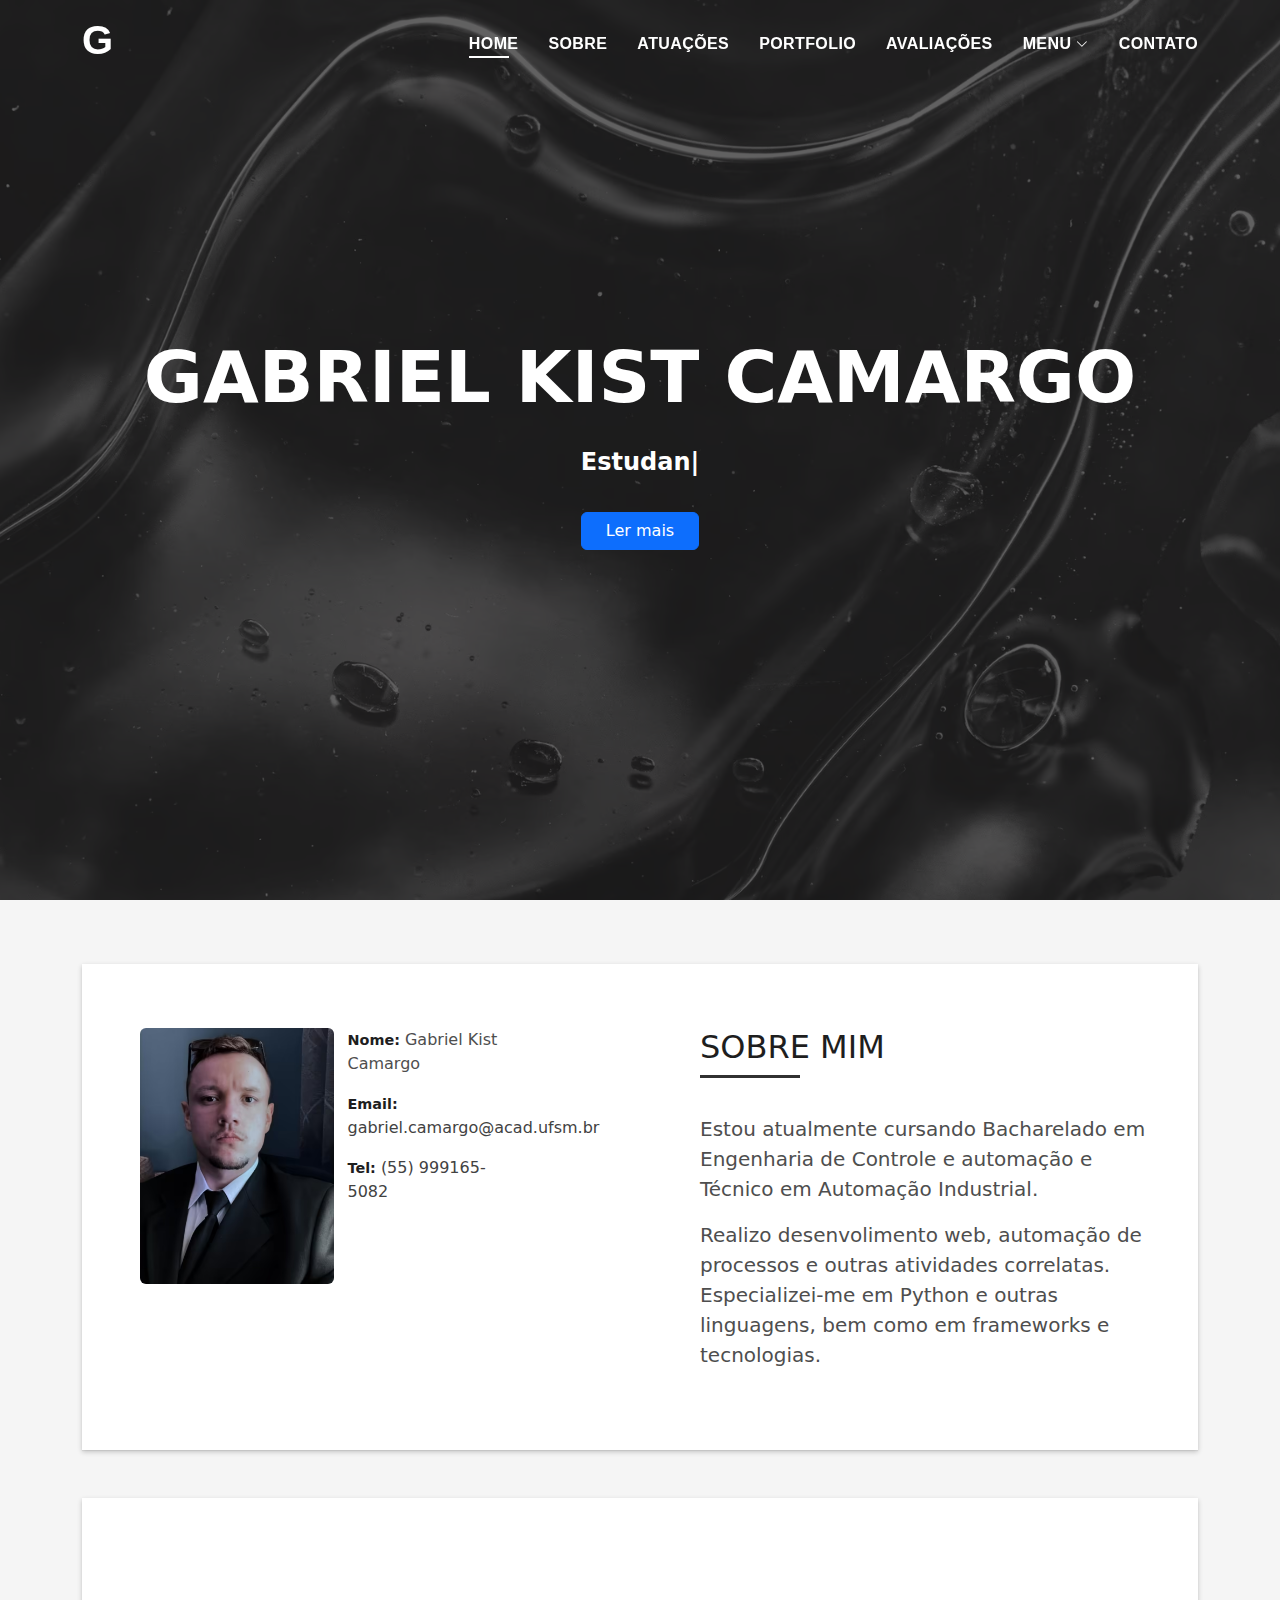
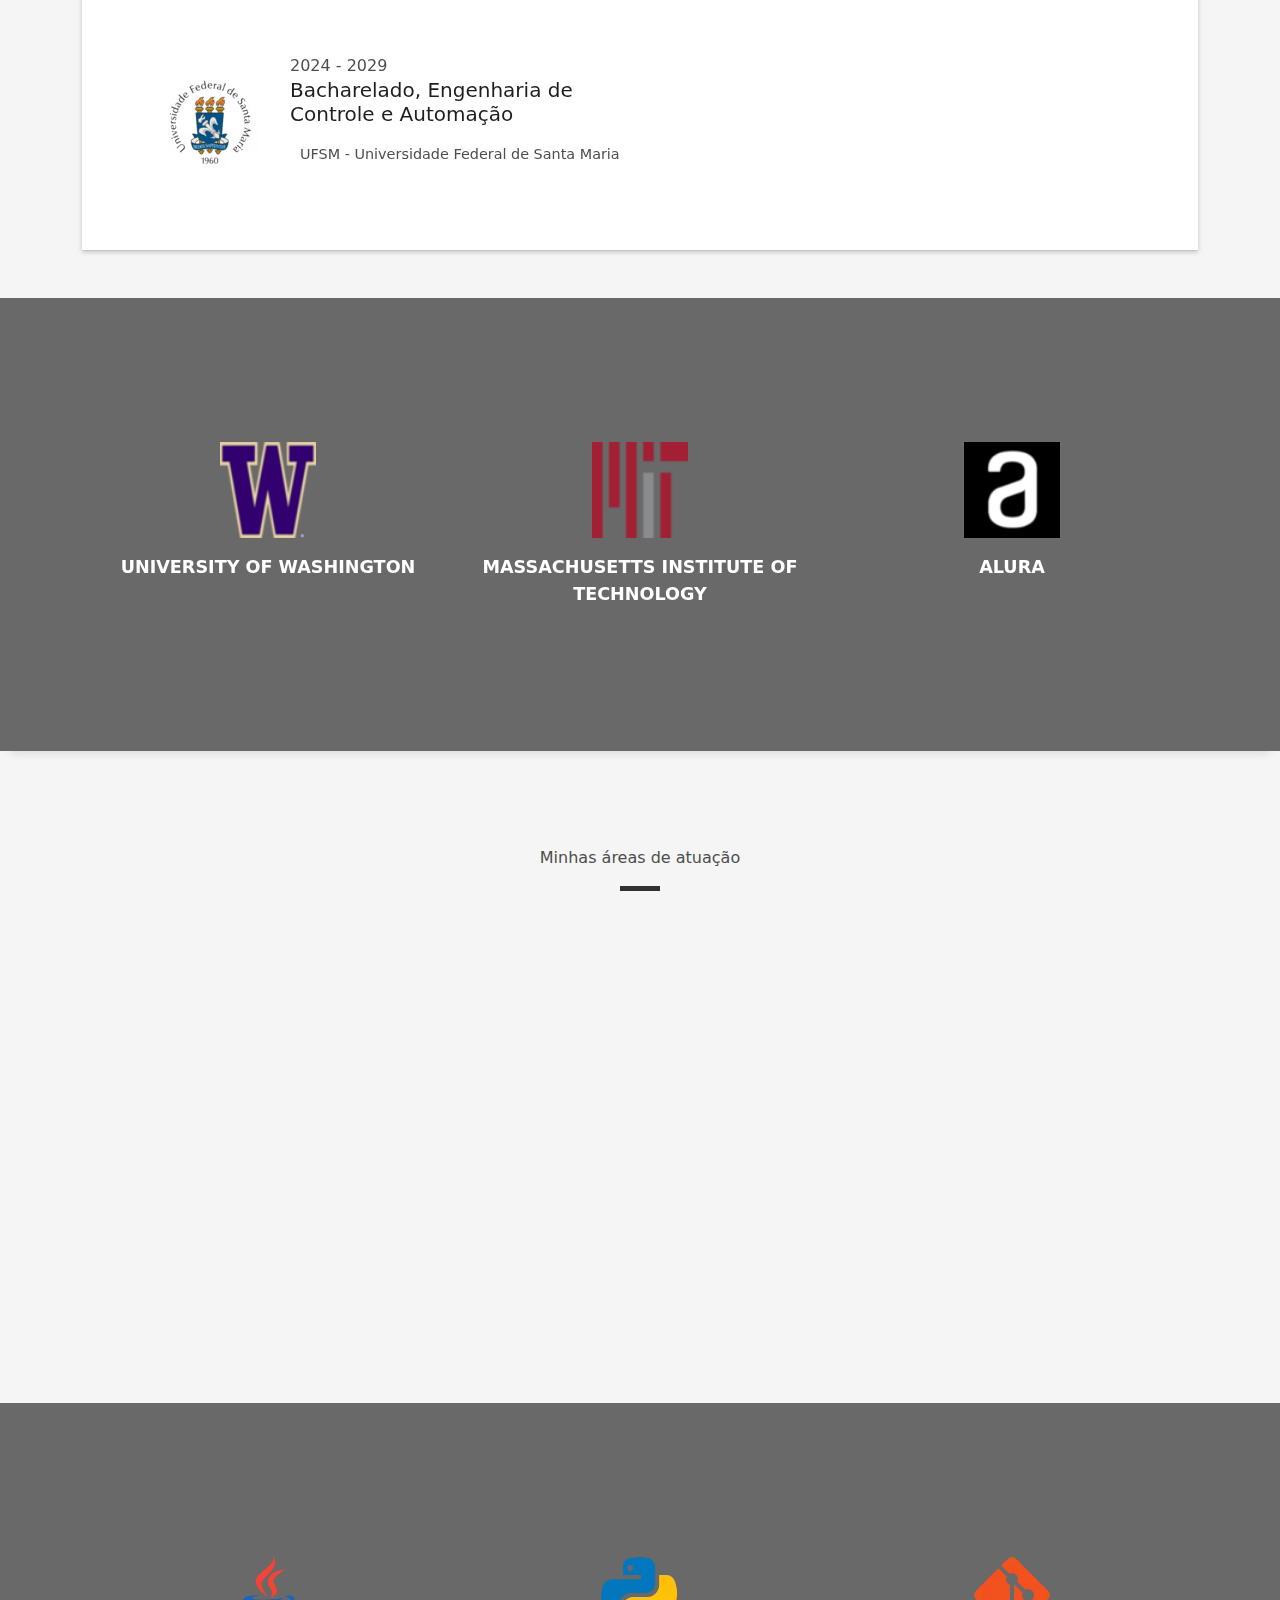
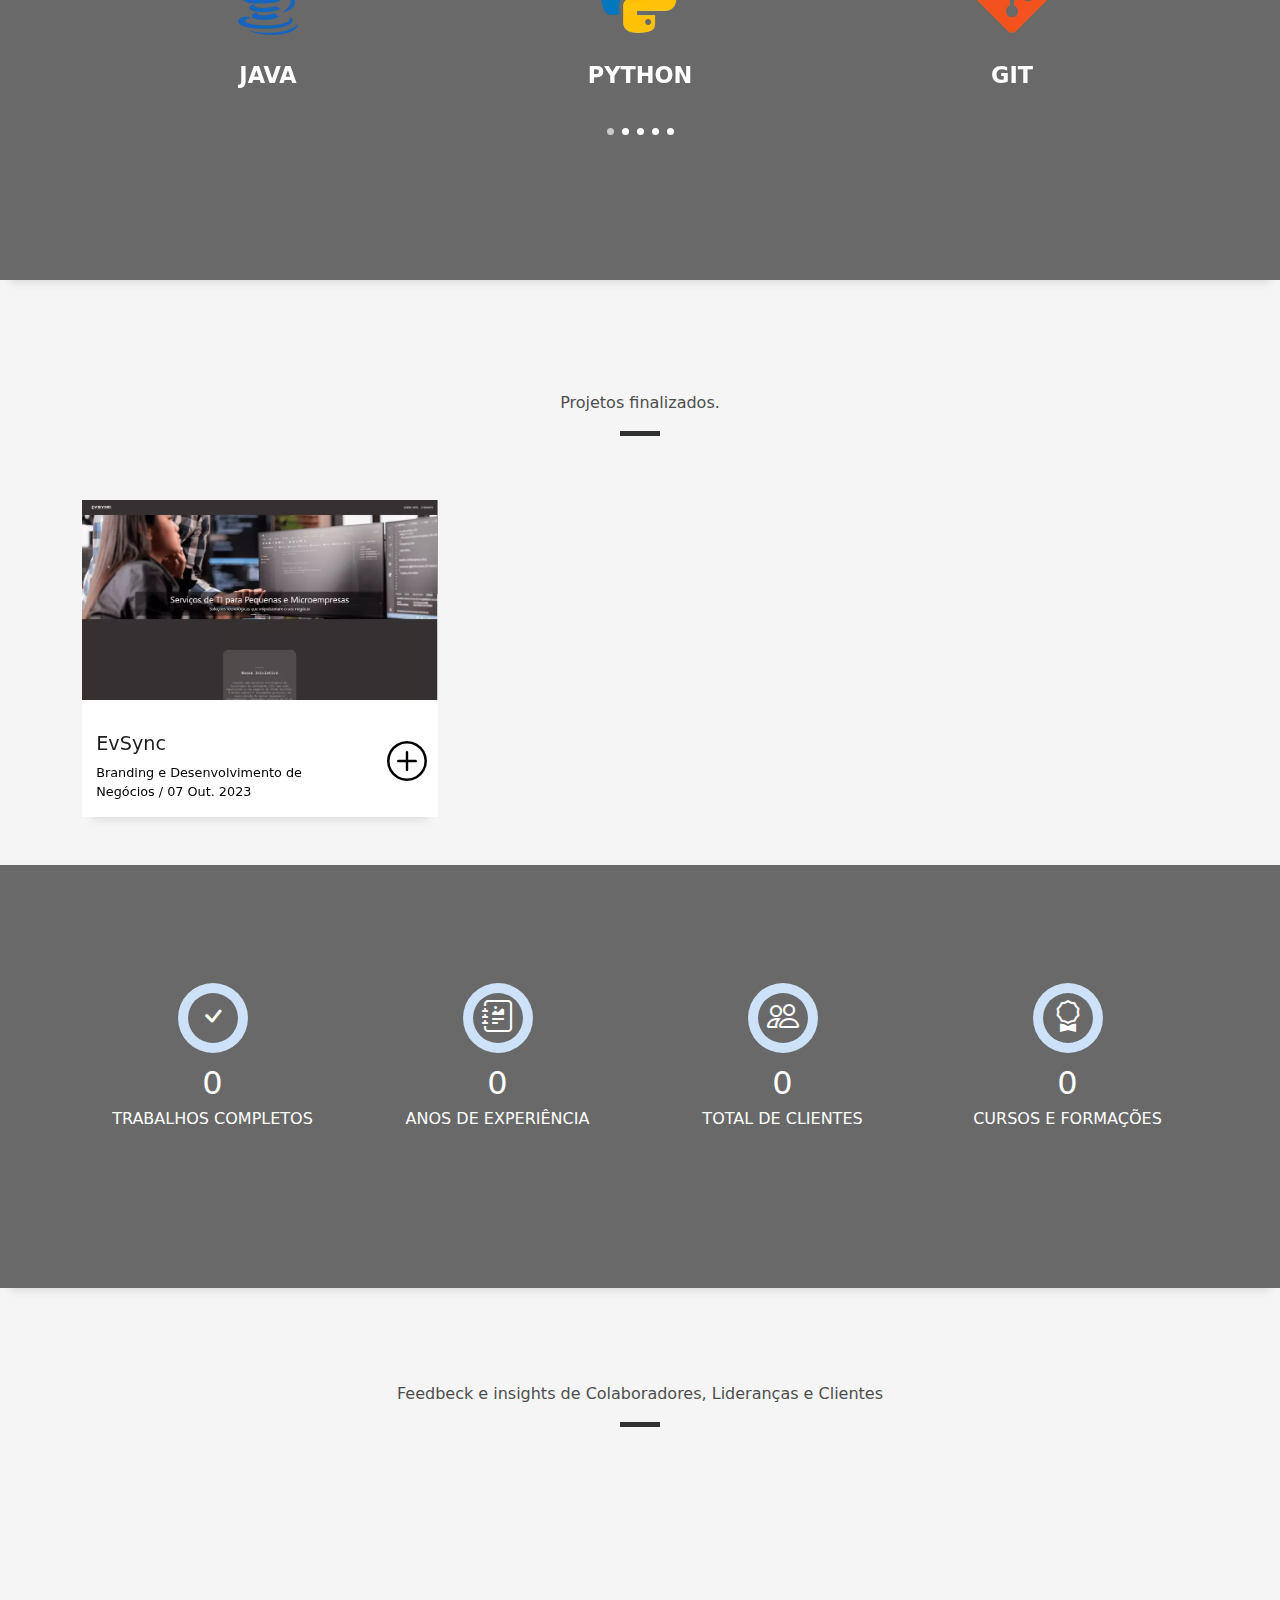
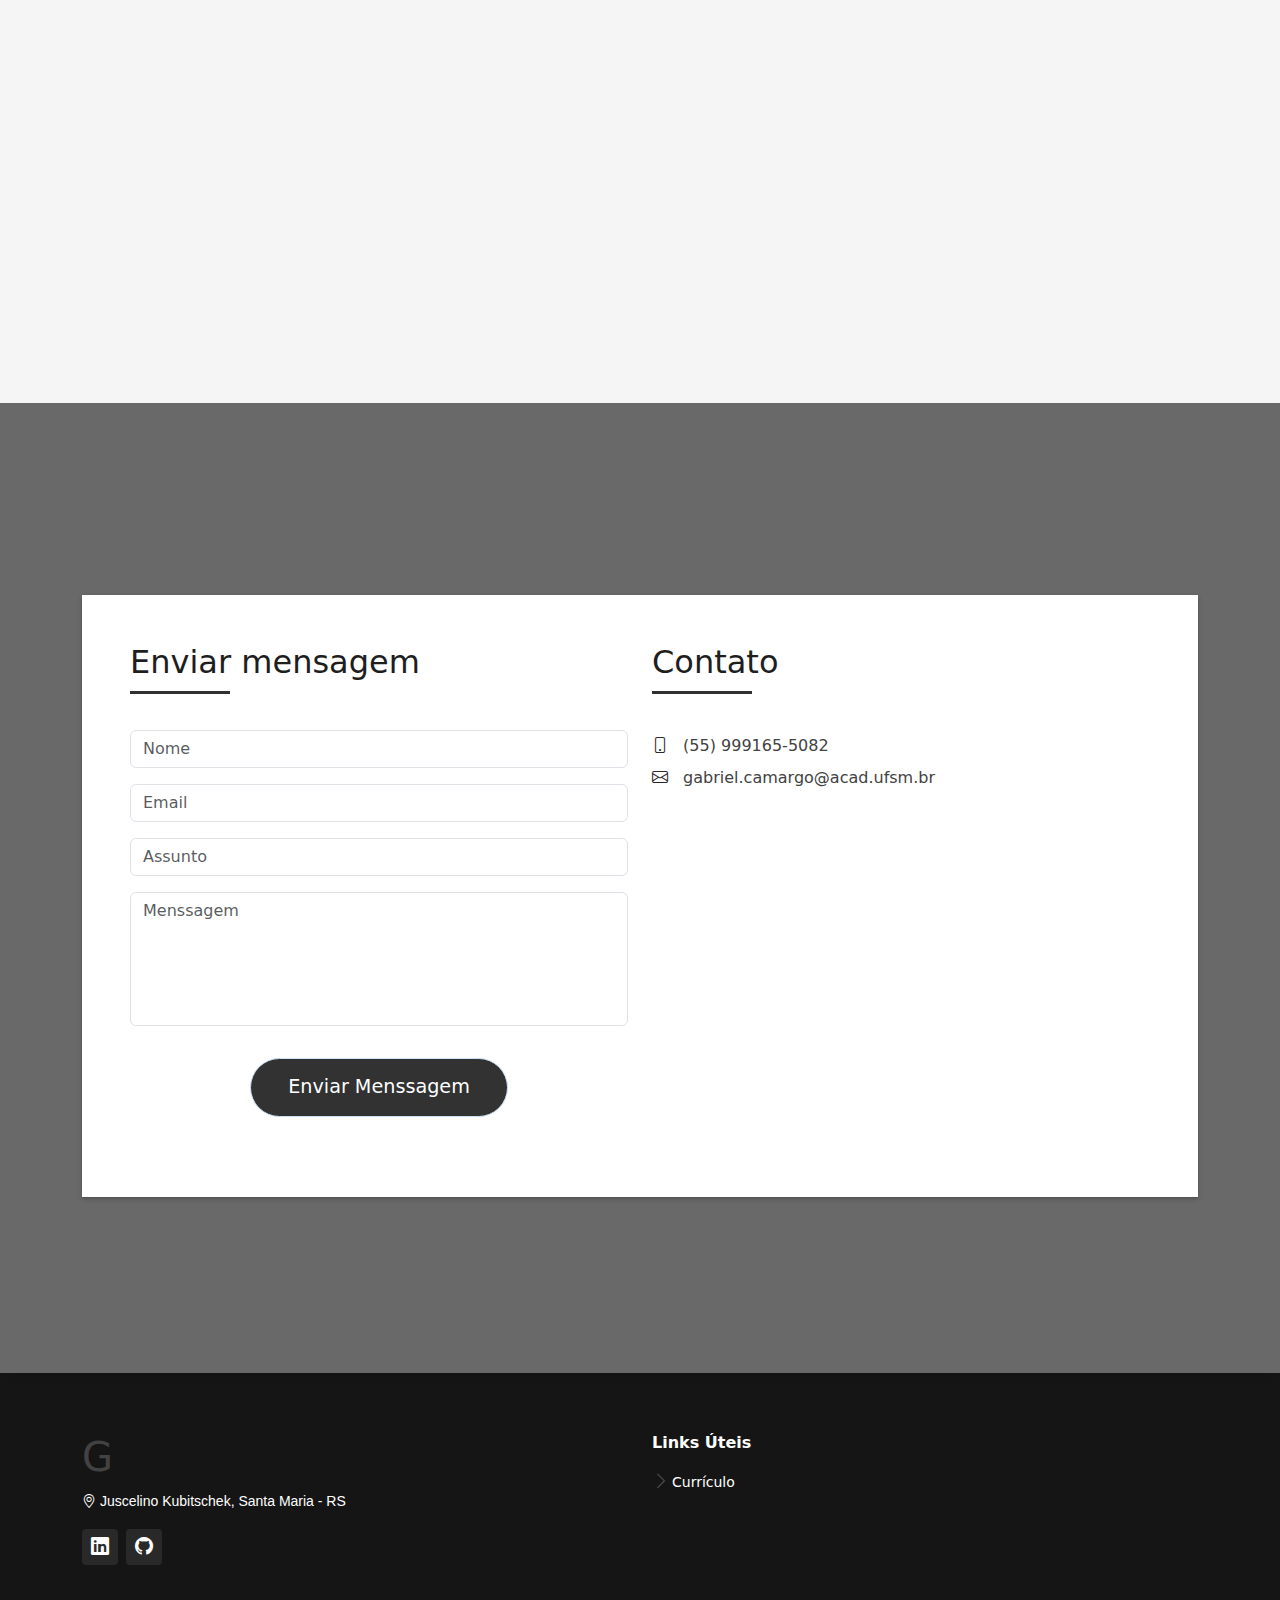
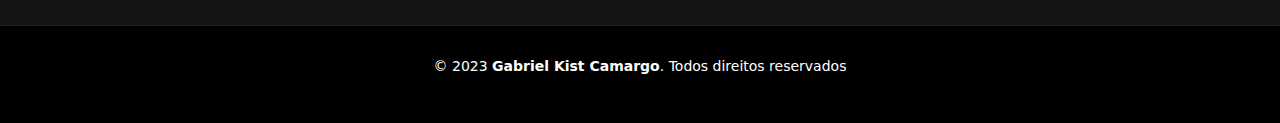
<file: index.html>
<!DOCTYPE html>
<html lang="pt-br">
  <head>
    <meta charset="utf-8" />
    <meta content="width=device-width, initial-scale=1.0" name="viewport" />
    <title>Gabriel Kist Camargo | Site profissional</title>
    <meta
      name="keywords"
      content="Tecnologia da Informação, Desenvolvimento Web, Engenharia, Experiência em TI"
    />

    <meta
      name="description"
      content="Site profissional de Gabriel Kist Camargo com habilidades de TI e descubra mais sobre mim, com experiência em diversas áreas da tecnologia da informação."
    />
    <!-- Favicons -->
    <link href="assets/img/AnyConv.com__favicon.webp" rel="icon" />
    <!-- Vendor CSS Files -->
    <link
      href="assets/vendor/bootstrap/css/bootstrap.min.css"
      rel="stylesheet"
    />
    <link href="https://unpkg.com/aos@2.3.1/dist/aos.css" rel="stylesheet" />
    <link
      href="assets/vendor/bootstrap-icons/bootstrap-icons.css"
      rel="stylesheet"
    />
    <link
      href="assets/vendor/glightbox/css/glightbox.min.css"
      rel="stylesheet"
    />
    <link href="assets/vendor/swiper/swiper-bundle.min.css" rel="stylesheet" />
    <!-- Template Main CSS File -->
    <link href="assets/css/main.css" rel="stylesheet" />
  </head>
  <body>
    <!-- ======= Header ======= -->
    <header id="header" class="fixed-top">
      <div class="container d-flex align-items-center justify-content-between">
        <h1 class="logo">G</h1>
        <nav id="navbar" class="navbar">
          <ul>
            <li><a class="nav-link scrollto active" href="#banner">Home</a></li>
            <li><a class="nav-link scrollto" href="#about">Sobre</a></li>
            <li><a class="nav-link scrollto" href="#services">Atuações</a></li>
            <li>
              <a class="nav-link scrollto" href="#portfolio">Portfolio</a>
            </li>
            <li>
              <a class="nav-link scrollto" href="#insights">Avaliações</a>
            </li>
            <li class="dropdown">
              <a href="#"
                ><span>Menu</span> <i class="bi bi-chevron-down"></i
              ></a>
              <ul>
                <li><a href="#">Drop Down 1</a></li>
                <a href="#formacoes">FORMAÇÕES</a>
                <li><a href="#">Drop Down 2</a></li>
                <li><a href="#">Drop Down 3</a></li>
                <li><a href="#">Drop Down 4</a></li>
              </ul>
            </li>
            <li><a class="nav-link scrollto" href="#contact">Contato</a></li>
          </ul>
          <i class="bi bi-list mobile-nav-toggle"></i>
        </nav>
      </div>
    </header>
    <!-- End Header -->
    <!-- ======= Banner Section ======= -->
    <div
      id="banner"
      class="banner route bg-image"
      style="background-image: url(assets/img/banner_header.avif)"
    >
      <div class="overlay-itro"></div>
      <div class="banner-content display-table">
        <div class="table-cell">
          <div class="container">
            <h1 class="banner-title mb-4">Gabriel Kist Camargo</h1>
            <p class="banner-subtitle">
              <span
                class="typed"
                data-typed-items="Estudante de Engenharia e Automação"
              ></span>
            </p>
            <p class="pt-3">
              <a
                class="btn btn-primary btn js-scroll px-4"
                href="#about"
                role="button"
                >Ler mais</a
              >
            </p>
          </div>
        </div>
      </div>
    </div>
    <!-- End Banner Section -->

    <main id="main">
      <!-- ======= About Section ======= -->
      <section id="about" class="about-mf sect-pt4 route">
        <div class="container">
          <div class="row">
            <div class="col-sm-12">
              <div class="box-shadow-full">
                <div class="row">
                  <div class="col-md-6">
                    <div class="row">
                      <div class="col-sm-6 col-md-5">
                        <div class="about-img">
                          <img
                            src="assets/img/foto_perfil_about.avif"
                            class="img-fluid rounded b-shadow-a"
                            style="width: 200px; height: 3%"
                            alt="Foto de Perfil de Gabriel Kist Camargo"
                          />
                        </div>
                      </div>
                      <div class="col-sm-6 col-md-4">
                        <div class="about-info">
                          <p>
                            <span class="title-s">Nome: </span>
                            <span>Gabriel Kist Camargo</span>
                          </p>
                          <p>
                            <span class="title-s">Email: </span>
                            <a
                              target="_blank"
                              href="mailto:gabriel.camargo@acad.ufsm.br"
                              >gabriel.camargo@acad.ufsm.br</a
                            >
                          </p>
                          <p>
                            <span class="title-s">Tel: </span>
                            <a
                              target="_blank"
                              href="https://wa.me/5555991655082?text=Olá,%20gostaria%20de%20falar%20com%20você!"
                              >(55) 999165-5082</a
                            >
                          </p>
                        </div>
                      </div>
                    </div>
                  </div>
                  <div class="col-md-6">
                    <div class="about-me pt-4 pt-md-0">
                      <div class="title-box-2">
                        <h5 class="title-left">SOBRE MIM</h5>
                      </div>
                      <p class="lead"></p>
                      <p class="lead">
                        Estou atualmente cursando
                        <b
                          >Bacharelado em Engenharia de Controle e automação e
                          Técnico em Automação Industrial</b
                        >.
                      </p>
                      <p class="lead">
                        Realizo desenvolimento web, automação de processos e
                        outras atividades correlatas. Especializei-me em Python
                        e outras linguagens, bem como em frameworks e
                        tecnologias.
                      </p>
                    </div>
                  </div>
                </div>
              </div>
            </div>
          </div>
        </div>
      </section>
      <!-- End About Section -->
      <!-- ======= Atuações Section ======= -->
      <section id="formacoes">
        <div class="container">
          <div class="row">
            <div class="col-md-12">
              <div class="box-shadow-full">
                <h1 class="title-a title-form" data-aos="fade-up-right">
                  Formação
                </h1>
                <div class="other-slider swiper" data-aos-delay="100">
                  <div class="swiper-wrapper">
                    <div class="swiper-slide">
                      <div class="col-md-6">
                        <div class="education-box">
                          <img
                            src="./assets/img/icons/LOGO-UFSM.avif"
                            alt="Imagem 2"
                            class="education-img"
                          />
                          <div>
                            <span class="year">2024 - 2029</span>
                            <h5 class="s-title">
                              Bacharelado, Engenharia de Controle e Automação
                            </h5>
                            <p class="s-description">
                              UFSM - Universidade Federal de Santa Maria
                            </p>
                          </div>
                        </div>
                      </div>
                    </div>
                    <div class="swiper-slide">
                      <div class="col-md-6">
                        <div class="education-box">
                          <img
                            src="./assets/img/icons/ctism.avif"
                            alt="Imagem 1"
                            class="education-img"
                          />
                          <div>
                            <span class="year">2024 - 2026</span>
                            <h5 class="s-title">
                              Técnico, Automação Industrial
                            </h5>
                            <p class="s-description">
                              CTISM - Cólegio Técnico Industrial de Santa Maria
                            </p>
                          </div>
                        </div>
                      </div>
                    </div>
                  </div>
                </div>
              </div>
            </div>
          </div>
        </div>
      </section>
      <div
        class="testimonials paralax-mf bg-image"
        style="background-image: url(assets/img/icons/banner_form.avif)"
      >
        <div class="overlay-mf"></div>
        <div class="container">
          <div class="row">
            <div
              class="col-md-12 d-flex justify-content-center align-items-center"
            >
              <div class="testimonials-slider swiper" data-aos-delay="100">
                <div class="swiper-wrapper">
                  <div class="swiper-slide">
                    <div class="testimonial-box">
                      <div class="author-test">
                        <img
                          src="./assets/img/icons/UOW.webp"
                          alt="Imagem 1"
                          class="education-img"
                        />
                        <span class="author-study"
                          >University of Washington</span
                        >
                      </div>
                    </div>
                  </div>
                  <div class="swiper-slide">
                    <div class="testimonial-box">
                      <div class="author-test">
                        <img
                          src="./assets/img/icons/MIT.webp"
                          alt="Imagem 1"
                          class="education-img"
                        />
                        <span class="author-study"
                          >Massachusetts Institute of Technology</span
                        >
                      </div>
                    </div>
                  </div>
                  <div class="swiper-slide">
                    <div class="testimonial-box">
                      <div class="author-test">
                        <img
                          src="./assets/img/icons/alura.webp"
                          alt="Imagem 1"
                          class="education-img"
                        />
                        <span class="author-study">Alura</span>
                      </div>
                    </div>
                  </div>
                  <div class="swiper-slide">
                    <div class="testimonial-box">
                      <div class="author-test">
                        <img
                          src="./assets/img/icons/EF.webp"
                          alt="Imagem 1"
                          class="education-img"
                        />
                        <span class="author-study">English Live</span>
                      </div>
                    </div>
                  </div>
                  <div class="swiper-slide">
                    <div class="testimonial-box">
                      <div class="author-test">
                        <img
                          src="./assets/img/icons/EBAC.webp"
                          alt="Imagem 1"
                          class="education-img"
                        />
                        <span class="author-study"
                          >Escola Britânica de Artes Criativas e
                          Tecnologia</span
                        >
                      </div>
                    </div>
                  </div>
                  <div class="swiper-slide">
                    <div class="testimonial-box">
                      <div class="author-test">
                        <img
                          src="./assets/img/icons/Estudonauta.webp"
                          alt="Imagem 1"
                          class="education-img"
                        />
                        <span class="author-study">Estudonauta</span>
                      </div>
                    </div>
                  </div>
                </div>
              </div>
            </div>
          </div>
        </div>
      </div>
      <!-- End Services Section -->
      <!-- ======= Atuações Section ======= -->
      <section id="services" class="services-mf pt-5 route">
        <div class="container">
          <div class="row">
            <div class="col-sm-12">
              <div class="title-box text-center">
                <h3 class="title-a" data-aos="fade-up-right">Atuações</h3>
                <p class="subtitle-a">Minhas áreas de atuação</p>
                <div class="line-mf"></div>
              </div>
            </div>
          </div>
          <div class="row">
            <div class="col-md-4">
              <div class="service-box" data-aos="zoom-in-down">
                <div class="service-ico">
                  <span class="ico-circle"
                    ><i class="bi bi-code-slash"></i
                  ></span>
                </div>
                <div class="service-content">
                  <h2 class="s-title">Desenvolvedor</h2>
                  <p class="s-description text-center">
                    Experiência em desenvolvimento tanto front-end quanto
                    back-end, com foco na criação de landing pages e outros
                    elementos web. Possuo habilidade em tecnologias como
                    <b>Java, Python, SQL, HTML e CSS</b>, entre outras
                    linguagens e ferramentas relevantes para o desenvolvimento
                    web.
                  </p>
                </div>
              </div>
            </div>
            <div class="col-md-4">
              <div class="service-box" data-aos="zoom-in-down">
                <div class="service-ico">
                  <span class="ico-circle"
                    ><i class="bi bi-bar-chart"></i
                  ></span>
                </div>
                <div class="service-content">
                  <h2 class="s-title">Back Office e Front Office</h2>
                  <p class="s-description text-center">
                    Tenho experiência sólida no uso de softwares essenciais para
                    análise de dados e elaboração de relatórios administrativos
                    e operacionais, incluindo <b>SAP, Power BI e Excel</b>. Além
                    disso, possuo proficiência no <b>Microsoft Office</b> para
                    gerenciamento eficaz de documentos e projetos.
                  </p>
                </div>
              </div>
            </div>
            <div class="col-md-4">
              <div class="service-box" data-aos="zoom-in-up">
                <div class="service-ico">
                  <span class="ico-circle"
                    ><i class="bi bi-gear-wide-connected"></i
                  ></span>
                </div>
                <div class="service-content">
                  <h2 class="s-title">Suporte técnico</h2>
                  <p class="s-description text-center">
                    Experiência sólida em atendimento ao cliente e suporte
                    técnico, com habilidades comprovadas na resolução de
                    problemas relacionados a hardware e software. Possuo
                    expertise em manutenção preventiva e reparos em
                    computadores, incluindo atualização e substituição de
                    componentes.
                  </p>
                </div>
              </div>
            </div>
          </div>
        </div>
      </section>
      <!-- End Services Section -->
      <div
        class="testimonials paralax-mf bg-image"
        style="background-image: url(assets/img/icons/banner_tech.avif)"
      >
        <div class="overlay-mf"></div>
        <div class="container">
          <div class="row">
            <div
              class="col-md-12 d-flex justify-content-center align-items-center"
            >
              <div class="testimonials-slider swiper" data-aos-delay="100">
                <div class="swiper-wrapper">
                  <div class="swiper-slide">
                    <div class="testimonial-box">
                      <div class="author-test">
                        <img
                          src="./assets/img/icon/iconejava.webp"
                          alt="Icone Java"
                        />
                        <span class="author">Java</span>
                      </div>
                    </div>
                  </div>
                  <div class="swiper-slide">
                    <div class="testimonial-box">
                      <div class="author-test">
                        <img
                          src="./assets/img/icon/iconepython.webp"
                          alt="Icone Python"
                        />
                        <span class="author">Python</span>
                      </div>
                    </div>
                  </div>
                  <div class="swiper-slide">
                    <div class="testimonial-box">
                      <div class="author-test">
                        <img
                          src="./assets/img/icon/iconegit.webp"
                          alt="Icone Git"
                        />
                        <span class="author">Git</span>
                      </div>
                    </div>
                  </div>
                  <div class="swiper-slide">
                    <div class="testimonial-box">
                      <div class="author-test">
                        <img
                          src="./assets/img/icon/iconegithub.webp"
                          alt="Icone GitHub"
                        />
                        <span class="author">GitHub</span>
                      </div>
                    </div>
                  </div>
                  <div class="swiper-slide">
                    <div class="testimonial-box">
                      <div class="author-test">
                        <img
                          src="./assets/img/icon/iconesap.webp"
                          alt="Icone Docker"
                        />
                        <span class="author">SAP</span>
                      </div>
                    </div>
                  </div>
                </div>
                <div class="swiper-pagination"></div>
              </div>
            </div>
          </div>
        </div>
      </div>
      <!-- End Testimonials Section -->

      <!-- ======= Portfolio Section ======= -->
      <section id="portfolio" class="portfolio-mf sect-pt4 route">
        <div class="container">
          <div class="row">
            <div class="col-sm-12">
              <div class="title-box text-center">
                <h3 class="title-a" data-aos="fade-up-right">Portfolio</h3>
                <p class="subtitle-a">Projetos finalizados.</p>
                <div class="line-mf"></div>
              </div>
            </div>
          </div>
          <div class="row">
            <div class="col-md-4">
              <div class="work-box">
                <a
                  href="assets/img/AnyConv.com__evsync_portfolio.webp"
                  data-gallery="portfolioGallery"
                  class="portfolio-lightbox"
                >
                  <div class="work-img">
                    <img
                      src="assets/img/AnyConv.com__evsync_portfolio.webp
                    "
                      alt=""
                      class="img-fluid"
                    />
                  </div>
                </a>
                <div class="work-content">
                  <div class="row">
                    <div class="col-sm-8">
                      <h2 class="w-title">EvSync</h2>
                      <div class="w-more">
                        <span class="w-ctegory"
                          >Branding e Desenvolvimento de Negócios</span
                        >
                        /
                        <span class="w-date">07 Out. 2023</span>
                      </div>
                    </div>
                    <div class="col-sm-4">
                      <div class="w-like">
                        <a href="#"> <span class="bi bi-plus-circle"></span></a>
                      </div>
                    </div>
                  </div>
                </div>
              </div>
            </div>
          </div>
        </div>
      </section>
      <!-- End Portfolio Section -->
      <!-- ======= Counter Section ======= -->
      <div
        class="section-counter paralax-mf bg-image"
        style="background-image: url(assets/img/fundo_counter.avif)"
      >
        <div class="overlay-mf"></div>
        <div class="container position-relative">
          <div class="row">
            <div class="col-sm-3 col-lg-3">
              <div class="counter-box counter-box pt-4 pt-md-0">
                <div class="counter-ico">
                  <span class="ico-circle"><i class="bi bi-check"></i></span>
                </div>
                <div class="counter-num">
                  <p
                    data-purecounter-start="0"
                    data-purecounter-end="10"
                    data-purecounter-duration="1"
                    class="counter purecounter"
                  ></p>
                  <span class="counter-text">TRABALHOS COMPLETOS</span>
                </div>
              </div>
            </div>
            <div class="col-sm-3 col-lg-3">
              <div class="counter-box pt-4 pt-md-0">
                <div class="counter-ico">
                  <span class="ico-circle"
                    ><i class="bi bi-journal-richtext"></i
                  ></span>
                </div>
                <div class="counter-num">
                  <p
                    data-purecounter-start="0"
                    data-purecounter-end="2"
                    data-purecounter-duration="1"
                    class="counter purecounter"
                  ></p>
                  <span class="counter-text">ANOS DE EXPERIÊNCIA</span>
                </div>
              </div>
            </div>
            <div class="col-sm-3 col-lg-3">
              <div class="counter-box pt-4 pt-md-0">
                <div class="counter-ico">
                  <span class="ico-circle"><i class="bi bi-people"></i></span>
                </div>
                <div class="counter-num">
                  <p
                    data-purecounter-start="0"
                    data-purecounter-end="5"
                    data-purecounter-duration="1"
                    class="counter purecounter"
                  ></p>
                  <span class="counter-text">TOTAL DE CLIENTES</span>
                </div>
              </div>
            </div>
            <div class="col-sm-3 col-lg-3">
              <div class="counter-box pt-4 pt-md-0">
                <div class="counter-ico">
                  <span class="ico-circle"><i class="bi bi-award"></i></span>
                </div>
                <div class="counter-num">
                  <p
                    data-purecounter-start="0"
                    data-purecounter-end="23"
                    data-purecounter-duration="1"
                    class="counter purecounter"
                  ></p>
                  <span class="counter-text">CURSOS E FORMAÇÕES</span>
                </div>
              </div>
            </div>
          </div>
        </div>
      </div>
      <!-- End Counter Section -->

      <!-- ======= Testimonials Section ======= -->

      <!-- ======= insights Section ======= -->
      <section id="insights" class="services-mf pt-5 route">
        <div class="container">
          <div class="row">
            <div class="col-sm-12">
              <div class="title-box text-center">
                <h3 class="title-a" data-aos="fade-up-right">Avaliações</h3>
                <p class="subtitle-a">
                  Feedbeck e insights de Colaboradores, Lideranças e Clientes
                </p>
                <div class="line-mf"></div>
              </div>
            </div>
          </div>
          <div class="row">
            <div class="col-md-4">
              <div class="service-box" data-aos="zoom-in">
                <div class="service-ico">
                  <span class="ico-circle"
                    ><img
                      src="./assets/img/AnyConv.com__Coca-Cola_Femsa_Logo.webp"
                      alt=""
                      style="width: 70px"
                  /></span>
                </div>
                <div class="service-content">
                  <span class="author"
                    >Bruno Silveira Costa - <b>Operador de Máquina</b></span
                  >
                  <p class="s-description text-center">
                    Gabriel é engajado e curioso sobre a operação de máquinas e
                    na linha de produção e sempre querendo aprender mais.
                  </p>
                  <a
                    href="https://www.linkedin.com/in/bruno-silveira-costa-a61403243/"
                    target="_blank"
                    class="btn btn-primary btn js-scroll px-4"
                  >
                    Ir até o perfil</a
                  >
                </div>
              </div>
            </div>
            <div class="col-md-4">
              <div class="service-box" data-aos="zoom-in">
                <div class="service-ico">
                  <span class="ico-circle"
                    ><img
                      src="./assets/img/AnyConv.com__Coca-Cola_Femsa_Logo.webp"
                      alt=""
                      style="width: 70px"
                  /></span>
                </div>
                <div class="service-content">
                  <span class="author"
                    >Adriano Leal Ramos - <b>Coordenador de Manufatura</b></span
                  >
                  <p class="s-description text-center">
                    Gabriel é um profissional dedicado e proativo. Sua
                    assiduidade e comprometimento são notáveis em seu trabalho.
                  </p>
                  <a
                    href="https://www.linkedin.com/in/adriano-leal-ramos-6849971a2/"
                    target="_blank"
                    class="btn btn-primary btn js-scroll px-4"
                  >
                    Ir até o perfil</a
                  >
                </div>
              </div>
            </div>
            <div class="col-md-4">
              <div class="service-box" data-aos="zoom-in">
                <div class="service-ico">
                  <span class="ico-circle"
                    ><img
                      src="./assets/img/AnyConv.com__Coca-Cola_Femsa_Logo.webp"
                      alt=""
                      style="width: 70px"
                  /></span>
                </div>
                <div class="service-content">
                  <span class="author"
                    >Alcione Santos De Oliveira -
                    <b>Coordenador de Manufatura</b></span
                  >
                  <p class="s-description text-center">
                    Gabriel destaca-se por sua dedicação e iniciativa no
                    trabalho. Sua pontualidade e empenho são evidentes em todas
                    as suas tarefas.
                  </p>
                  <a
                    href="https://www.linkedin.com/in/alcione-santos-de-oliveira-119b7321a/"
                    target="_blank"
                    class="btn btn-primary btn js-scroll px-4"
                  >
                    Ir até o perfil</a
                  >
                </div>
              </div>
            </div>
          </div>
        </div>
      </section>
      <!-- End insights Section -->
      <!-- ======= Contact Section ======= -->
      <section
        id="contact"
        class="paralax-mf footer-paralax bg-image sect-mt4 route"
        style="background-image: url(assets/img/overlay-bg.avif)"
      >
        <div class="overlay-mf"></div>
        <div class="container">
          <div class="row">
            <div class="col-sm-12">
              <div class="contact-mf">
                <div id="contact" class="box-shadow-full">
                  <div class="row">
                    <div class="col-md-6">
                      <div class="title-box-2">
                        <h5 class="title-left">Enviar mensagem</h5>
                      </div>
                      <div>
                        <form
                          action="https://api.staticforms.xyz/submit"
                          method="post"
                        >
                          <input
                            type="hidden"
                            name="accessKey"
                            value="aba713e2-a6af-4f68-9a49-30b8d88d6799"
                          />
                          <div class="row">
                            <div class="col-md-12 mb-3">
                              <div class="form-group">
                                <input
                                  type="text"
                                  name="name"
                                  class="form-control"
                                  id="name"
                                  placeholder="Nome"
                                  required
                                  autocomplete="name"
                                />
                              </div>
                            </div>
                            <div class="col-md-12 mb-3">
                              <div class="form-group">
                                <input
                                  type="email"
                                  class="form-control"
                                  name="email"
                                  id="email"
                                  placeholder="Email"
                                  required
                                  autocomplete="email"
                                />
                              </div>
                            </div>
                            <div class="col-md-12 mb-3">
                              <div class="form-group">
                                <input
                                  type="text"
                                  class="form-control"
                                  name="subject"
                                  id="subject"
                                  placeholder="Assunto"
                                  required
                                />
                              </div>
                            </div>
                            <div class="col-md-12">
                              <div class="form-group">
                                <textarea
                                  class="form-control"
                                  name="message"
                                  rows="5"
                                  placeholder="Menssagem"
                                  required
                                  style="resize: none"
                                ></textarea>
                              </div>
                            </div>
                            <input
                              type="text"
                              name="honeypot"
                              style="display: none"
                            />
                            <div
                              id="confirmationMessage"
                              style="display: none"
                            ></div>
                            <div class="col-md-12 text-center">
                              <button
                                type="submit"
                                class="button button-a button-big button-rouded"
                              >
                                Enviar Menssagem
                              </button>
                            </div>
                          </div>
                        </form>
                      </div>
                    </div>
                    <div class="col-md-6">
                      <div class="title-box-2 pt-4 pt-md-0">
                        <h5 class="title-left">Contato</h5>
                      </div>
                      <div class="more-info">
                        <ul class="list-ico">
                          <li>
                            <span class="bi bi-phone"></span>
                            <a
                              target="_blank"
                              href="https://wa.me/5555991655082?text=Olá,%20gostaria%20de%20falar%20com%20você!"
                              >(55) 999165-5082</a
                            >
                          </li>
                          <li>
                            <span class="bi bi-envelope"></span>
                            <a
                              target="_blank"
                              href="mailto:gabriel.camargo@acad.ufsm.br"
                              >gabriel.camargo@acad.ufsm.br</a
                            >
                          </li>
                        </ul>
                      </div>
                    </div>
                  </div>
                </div>
              </div>
            </div>
          </div>
        </div>
      </section>
      <!-- End Contact Section -->
    </main>
    <footer id="footer">
      <div class="footer-top">
        <div class="container">
          <div class="row">
            <div class="col-lg-6 col-md-6">
              <div class="footer-info">
                <h1 class="logo"><a href="index.html">G</a></h1>
                <p>
                  <span class="bi bi-geo-alt"></span> Juscelino Kubitschek,
                  Santa Maria - RS
                </p>
                <div class="social-links mt-3">
                  <a
                    href="https://www.linkedin.com/in/gabriel-kist-camargo-320a56296/"
                    class="linkedin"
                    target="_blank"
                    ><i class="bi bi-linkedin"></i
                  ></a>
                  <a
                    href="https://github.com/gabrielk-camargo"
                    class="linkedin"
                    target="_blank"
                    ><i class="bi bi-github"></i
                  ></a>
                </div>
              </div>
            </div>

            <div class="col-lg-2 col-md-6 footer-links">
              <h4>Links Úteis</h4>
              <ul>
                <li>
                  <i class="bi bi-chevron-right"></i>
                  <a
                    target="_blank"
                    href="./assets/doc/Currículo Gabriel Kist Camargo.pdf"
                    >Currículo</a
                  >
                </li>
              </ul>
            </div>
          </div>
        </div>
      </div>
      <div class="container">
        <div class="row">
          <div class="col-sm-12">
            <div class="copyright-box">
              <p class="copyright">
                &copy; 2023 <strong>Gabriel Kist Camargo</strong>. Todos
                direitos reservados
              </p>
            </div>
          </div>
        </div>
      </div>
    </footer>

    <!-- End  Footer -->

    <div id="preloader"></div>
    <a
      href="#"
      class="back-to-top d-flex align-items-center justify-content-center"
      ><i class="bi bi-arrow-up-short"></i
    ></a>
    <!-- Vendor JS Files -->
    <script src="https://unpkg.com/aos@2.3.1/dist/aos.js"></script>
    <script src="assets/vendor/purecounter/purecounter_vanilla.js"></script>
    <script src="assets/vendor/bootstrap/js/bootstrap.bundle.min.js"></script>
    <script src="assets/vendor/glightbox/js/glightbox.min.js"></script>
    <script src="assets/vendor/swiper/swiper-bundle.min.js"></script>
    <script src="assets/vendor/typed.js/typed.umd.js"></script>
    <!-- Template Main JS File -->
    <script src="assets/js/main.js"></script>
  </body>
</html>
</file>
<file: assets/css/main.css>
/*----IMPORTS----*/
@import url(./indexCSS/header.css);
@import url(./indexCSS/sections.css);
/*----ROOT----*/
:root{
  --color-font: #fff;
  --color-font-secundary: #000;
  --color-header-scroll: #000000e6;
  --color-font-menu: #131313;
  --color-font-menu-hover: #ff582e;
  --color-banner: #222121c9;
  --color-blur-menu: #ebe7e73f;
  --color-details: #ffffff;
  --color-details-secundary: #000;
  --color-skill-progress: #dfe1e4;
  --color-skill-progress-bar: #2c2c2e;
  --color-service-hover: #303131;
  --color-service-hover-shadow: #cde1f8;
  --color-swiper:#ffffff ;
  --color-swiper-active:#ffffffa4 ;
}
::-webkit-scrollbar {
  width: 8px;
}
::-webkit-scrollbar-track {
  background-color: var(--color-details);
}
::-webkit-scrollbar-thumb {
  background-color: var(--color-font-menu);
  border-radius: 6px;
}
::-webkit-scrollbar-thumb:hover {
  background-color: var(--color-font-menu-hover); 
}

/*--------------------------------------------------------------
# General
--------------------------------------------------------------*/
body {
  background-color: #f5f5f5;
  color: #4e4e4e; 
    overflow-x: hidden;
}

h1,
h2,
h3,
h4,
h5,
h6 {
  color: #1e1e1e;
}

a {
  color: #424242;
  text-decoration: none;
  transition: all 0.5s ease-in-out;
}

a:hover {
  color: #030303;
  text-decoration: none;
  transition: all 0.5s ease-in-out;
}

.p-r {
  position: relative;
}

.color-a {
  text-decoration: none;
  color: #363636;
}

.color-d {
  color: #f5f5f5;
}

.color-text-a {
  text-decoration: none;
  color: #4e4e4e;
}

.box-shadow,
.card-blog,
.work-box,
.service-box,
.paralax-mf {
  box-shadow: 0 13px 8px -10px rgba(0, 0, 0, 0.1);
}

.box-shadow-a,
.button:hover {
  text-decoration: none;
  box-shadow: 0 0 0 4px #cde1f8;
}

.display-5 {
  font-size: 2.5rem;
  font-weight: 300;
  line-height: 1.1;
}

.display-6 {
  font-size: 2rem;
  font-weight: 300;
  line-height: 1.1;
}

.avatar {
  width: 32px;
  height: 32px;
  margin-right: 4px;
  overflow: hidden;
}

.bg-image {
  background-repeat: no-repeat;
  background-attachment: fixed;
  background-size: cover;
  background-position: center center;
}

@media (max-width: 1024px) {
  .bg-image {
    background-attachment: scroll;
  }
}

.overlay-mf {
  background-color: #2d2d2e;
}

.overlay-mf {
  position: absolute;
  top: 0;
  left: 0px;
  padding: 0;
  height: 100%;
  width: 100%;
  opacity: 0.7;
}

.paralax-mf {
  position: relative;
  padding: 8rem 0;
}

.display-table {
  width: 100%;
  height: 100%;
  display: table;
}

.table-cell {
  display: table-cell;
  vertical-align: middle;
}

/*--/ Sections /--*/
.sect-4 {
  padding: 4rem 0;
}

.sect-pt4 {
  padding-top: 4rem;
}

.sect-mt4 {
  margin-top: 4rem;
}

/*--/ Title s /--*/
.title-s {
  font-weight: 600;
  color: #1e1e1e;
  font-size: 0.9rem;
}

/*--/ Title A /--*/
.title-box {
  margin-bottom: 4rem;
}

.title-a {
  text-decoration: none;
  font-size: 2rem;
  font-weight: bold;
  text-transform: uppercase;
}

.subtitle-a {
  text-decoration: none;
  color: #4e4e4e;
}

.line-mf {
  width: 40px;
  height: 5px;
  background-color: #303131;
  margin: 0 auto;
}

/*--/ Title Left /--*/
.title-box-2 {
  margin-bottom: 3rem;
}

.title-left {
  font-size: 2rem;
  position: relative;
}

.title-left:before {
  content: "";
  position: absolute;
  height: 3px;
  background-color: #313131;
  width: 100px;
  bottom: -12px;
}

/*------/ Box /------*/
.box-pl2 {
  padding-left: 2rem;
}

.box-shadow-full {
  padding: 3rem 1.25rem;
  position: relative;
  background-color: #fff;
  margin-bottom: 3rem;
  z-index: 2;
  box-shadow: 0 1px 1px 0 rgba(0, 0, 0, 0.06), 0 2px 5px 0 rgba(0, 0, 0, 0.2);
}

@media (min-width: 768px) {
  .box-shadow-full {
    padding: 3rem;
  }
}

/*------/ Socials /------*/
.socials {
  padding: 1.5rem 0;
}

.socials ul li {
  display: inline-block;
}

.socials .ico-circle {
  height: 40px;
  width: 40px;
  font-size: 1.2rem;
  border-radius: 50%;
  line-height: 1.6;
  margin: 0 15px 0 0;
  box-shadow: 0 0 0 3px #393a3a;
  transition: all 500ms ease;
}

.socials .ico-circle:hover {
  background-color: #292a2b;
  color: #fff;
  box-shadow: 0 0 0 3px #cde1f8;
  transition: all 500ms ease;
}

/*------/ Ul resect /------*/
.ul-resect,
.widget-tags ul,
.widget-sidebar .list-sidebar,
.box-comments .list-comments,
.blog-wrapper .post-meta ul,
.list-ico,
.socials ul {
  list-style: none;
  padding-left: 0;
  margin-bottom: 0;
}

.list-ico {
  line-height: 2;
}

.list-ico span {
  color: #2a2a2b;
  margin-right: 10px;
}

/*------/ Ico Circle /------*/
.ico-circle {
  height: 100px;
  width: 100px;
  font-size: 2rem;
  border-radius: 50%;
  line-height: 1.55;
  margin: 0 auto;
  text-align: center;
  box-shadow: 0 0 0 10px #2c2c2c;
  display: block;
}

/*------/ Owl Carousel /------*/
.owl-theme .owl-dots {
  text-align: center;
  margin-top: 18px;
}

.owl-theme .owl-dots .owl-dot {
  display: inline-block;
}

.owl-theme .owl-dots .owl-dot span {
  width: 18px;
  height: 7px;
  margin: 5px 5px;
  background: #cde1f8;
  border: 0px solid #cde1f8;
  display: block;
  transition: all 0.6s ease-in-out;
  cursor: pointer;
}

.owl-theme .owl-dots .owl-dot:hover span {
  background-color: #cde1f8;
}

.owl-theme .owl-dots .owl-dot.active span {
  background-color: #1B1B1B;
  width: 25px;
}

/*--/ Scrolltop s /--*/
.scrolltop-mf {
  position: relative;
  display: none;
}

.scrolltop-mf span {
  z-index: 999;
  position: fixed;
  width: 42px;
  height: 42px;
  background-color: #2a2a2b;
  opacity: 0.7;
  font-size: 1.6rem;
  line-height: 1.5;
  text-align: center;
  color: #fff;
  top: auto;
  left: auto;
  right: 30px;
  bottom: 50px;
  cursor: pointer;
  border-radius: 50%;
}

/*--------------------------------------------------------------
# Back to top button
--------------------------------------------------------------*/
.back-to-top {
  position: fixed;
  visibility: hidden;
  opacity: 0;
  left: 15px;
  bottom: 15px;
  z-index: 996;
  background: #515252;
  width: 40px;
  height: 40px;
  border-radius: 50px;
  transition: all 0.4s;
}

.back-to-top i {
  font-size: 28px;
  color: #fff;
  line-height: 0;
}

.back-to-top:hover {
  background: #191a1a;
  color: #fff;
}

.back-to-top.active {
  visibility: visible;
  opacity: 1;
}

/*------/ Prelaoder /------*/
#preloader {
  position: fixed;
  top: 0;
  left: 0;
  right: 0;
  bottom: 0;
  z-index: 9999;
  overflow: hidden;
  background: #fff;
}

#preloader:before {
  content: "";
  position: fixed;
  top: calc(50% - 30px);
  left: calc(50% - 30px);
  border: 6px solid #f2f2f2;
  border-top: 6px solid #2c2c2c;
  border-radius: 50%;
  width: 60px;
  height: 60px;
  animation: animate-preloader 1s linear infinite;
}

@keyframes animate-preloader {
  0% {
    transform: rotate(0deg);
  }

  100% {
    transform: rotate(360deg);
  }
}

/*------/ Button /------*/
.button {
  display: inline-block;
  padding: 0.3rem 0.6rem;
  text-align: center;
  vertical-align: middle;
  -webkit-user-select: none;
  -moz-user-select: none;
  user-select: none;
  font-size: 1rem;
  border-radius: 0.3rem;
  border: 1px solid transparent;
  transition: all 500ms ease;
  cursor: pointer;
  margin: 2rem;
}

.button:focus {
  outline: 0;
}

.button:hover {
  background-color: #262727;
  color: #fff;
  transition: all 500ms ease;
}

.button-a {
  text-decoration: none;
  background-color: #323233;
  color: #fff;
  border-color: #cde1f8;
}

.button-big {
  padding: 0.9rem 2.3rem;
  font-size: 1.2rem;
}

.button-rouded {
  border-radius: 5rem;
}

.btn-lg {
  padding: 0.5rem 1rem;
  font-size: 1.25rem;
  line-height: 1.5;
  border-radius: 0.3rem;
}

/*FOOTER*/
#footer {
  background: black;
  padding: 0 0 30px 0;
  color: #fff;
  font-size: 14px;
}

#footer .footer-top {
  background: #151515;
  border-bottom: 1px solid #222222;
  padding: 60px 0 30px 0;
}

#footer .footer-top .footer-info {
  margin-bottom: 30px;
}

#footer .footer-top .footer-info h3 {
  font-size: 28px;
  margin: 0 0 20px 0;
  padding: 2px 0 2px 0;
  line-height: 1;
  font-weight: 700;
  text-transform: uppercase;
}

#footer .footer-top .footer-info h3 span {
  color: #ffc451;
}

#footer .footer-top .footer-info p {
  font-size: 14px;
  line-height: 24px;
  margin-bottom: 0;
  font-family: "Raleway", sans-serif;
  color: #fff;
}

#footer .footer-top .social-links a {
  font-size: 18px;
  display: inline-block;
  background: #292929;
  color: #fff;
  line-height: 1;
  padding: 8px 0;
  margin-right: 4px;
  border-radius: 4px;
  text-align: center;
  width: 36px;
  height: 36px;
  transition: 0.3s;
}


#footer .footer-top h4 {
  font-size: 16px;
  font-weight: 600;
  color: #fff;
  position: relative;
  padding-bottom: 12px;
}

#footer .footer-top .footer-links {
  margin-bottom: 30px;
}

#footer .footer-top .footer-links ul {
  list-style: none;
  padding: 0;
  margin: 0;
}

#footer .footer-top .footer-links ul i {
  padding-right: 2px;
  color: #4e4e4e;
  font-size: 18px;
  line-height: 1;
}

#footer .footer-top .footer-links ul li {
  padding: 10px 0;
  display: flex;
  align-items: center;
}

#footer .footer-top .footer-links ul li:first-child {
  padding-top: 0;
}

#footer .footer-top .footer-links ul a {
  color: #fff;
  transition: 0.3s;
  display: inline-block;
  line-height: 1;
}

#footer .footer-top .footer-links ul a:hover {
  color: #333333;
}



#footer .footer-top .footer-newsletter form input[type=email] {
  border: 0;
  padding: 4px;
}
#footer .copyright {
  text-align: center;
  padding-top: 30px;
}

#footer .credits {
  padding-top: 10px;
  text-align: center;
  font-size: 13px;
  color: #fff;
}
</file>
